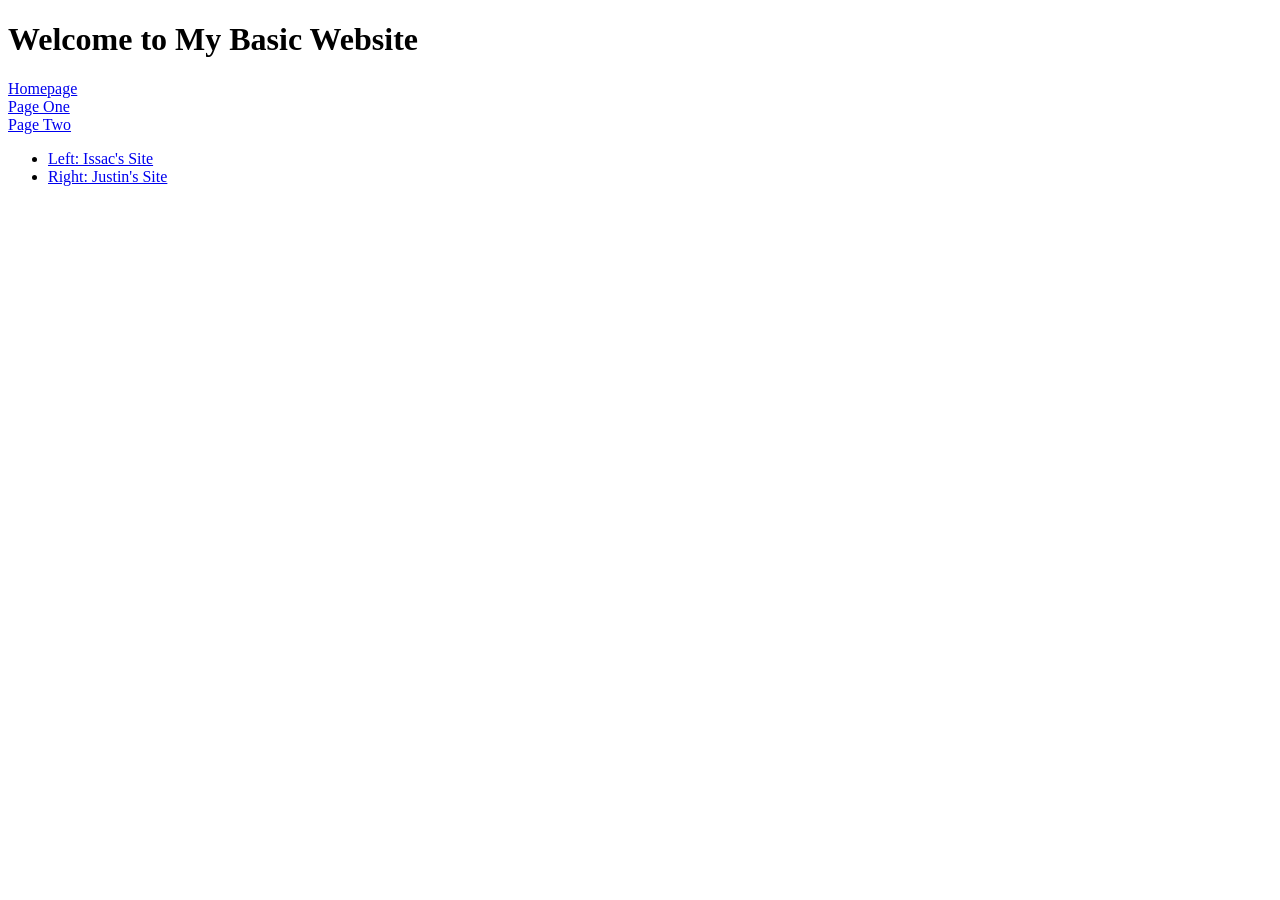
<file: test_1/Chap2/index.html>
<!DOCTYPE html>
<html>
<head>
  <title>Main Page</title>
</head>
<body>

  <h1>Welcome to My Basic Website</h1>

  <a href="page1.html">Homepage</a><br>
  <a href="page2.html">Page One</a><br>
  <a href="page3.html">Page Two</a>

</body>
</html>

<ul> 
  <li><a href="https://isaackirkman20-tech.github.io"> Left: Issac's Site</a></li>
  <li><a href="https://justinferrer17.github.io"> Right: Justin's Site</a></li>
</ul>
</file>
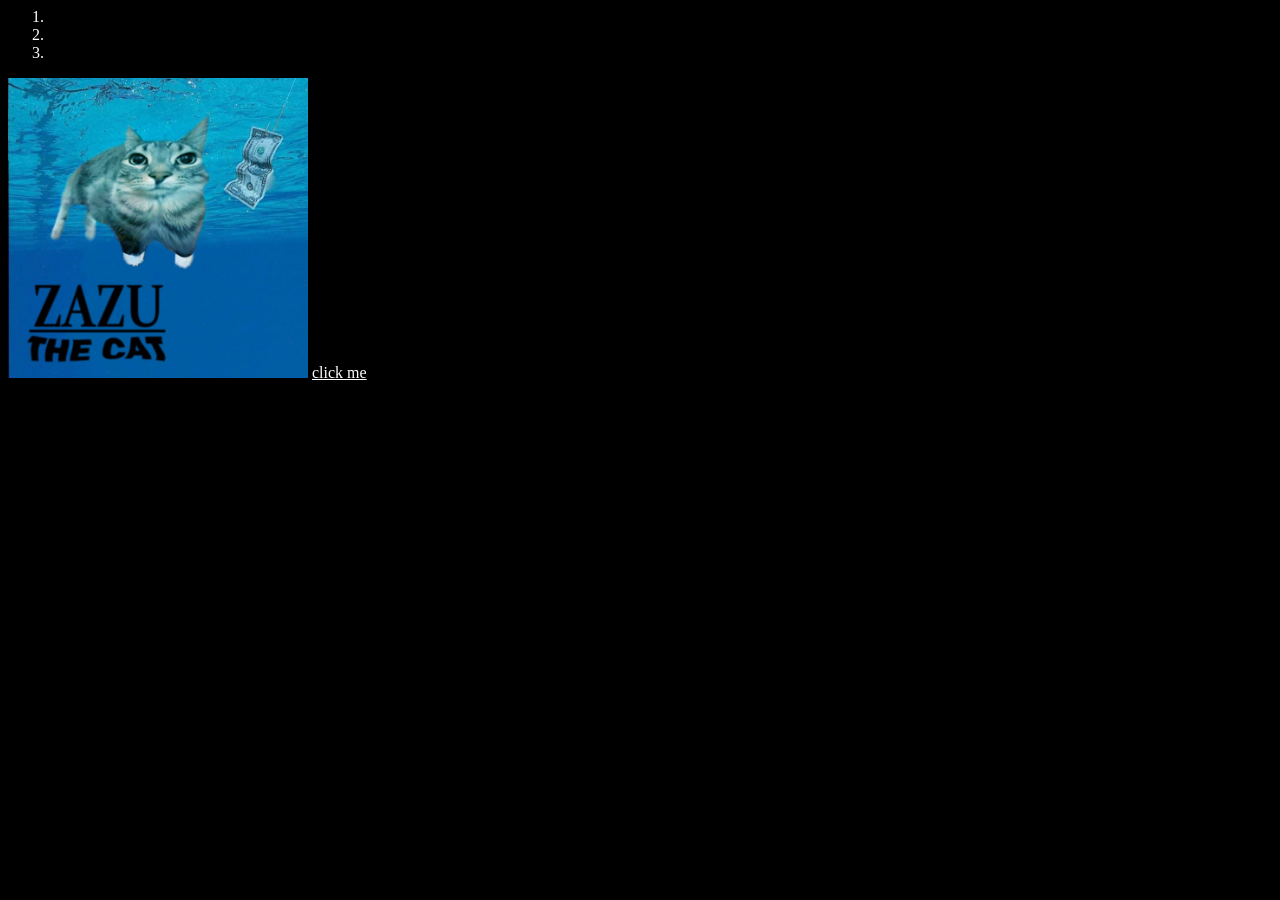
<file: U4Codepen.html>
<html><head>
	<style>
		body{background-color:black;
				color:white;
				}
		a{ color:white;
		}	
			img{
				perspective:1000px;
				 transition: transform 0.5s ease;
			}
			img:hover{
			transform: rotateY(45deg); 
			}
	</style>
</head>

<body><h1></h1>
<p></p>
<ol>
	<li></li>
	<li></li>
	<li></li>
</ol>

<img src="Zazu Cat Nirvana.jpg" alt="Zazu Cat Nirvana" width="300" height="300">

<a href="">click me</a></body></html>
</file>
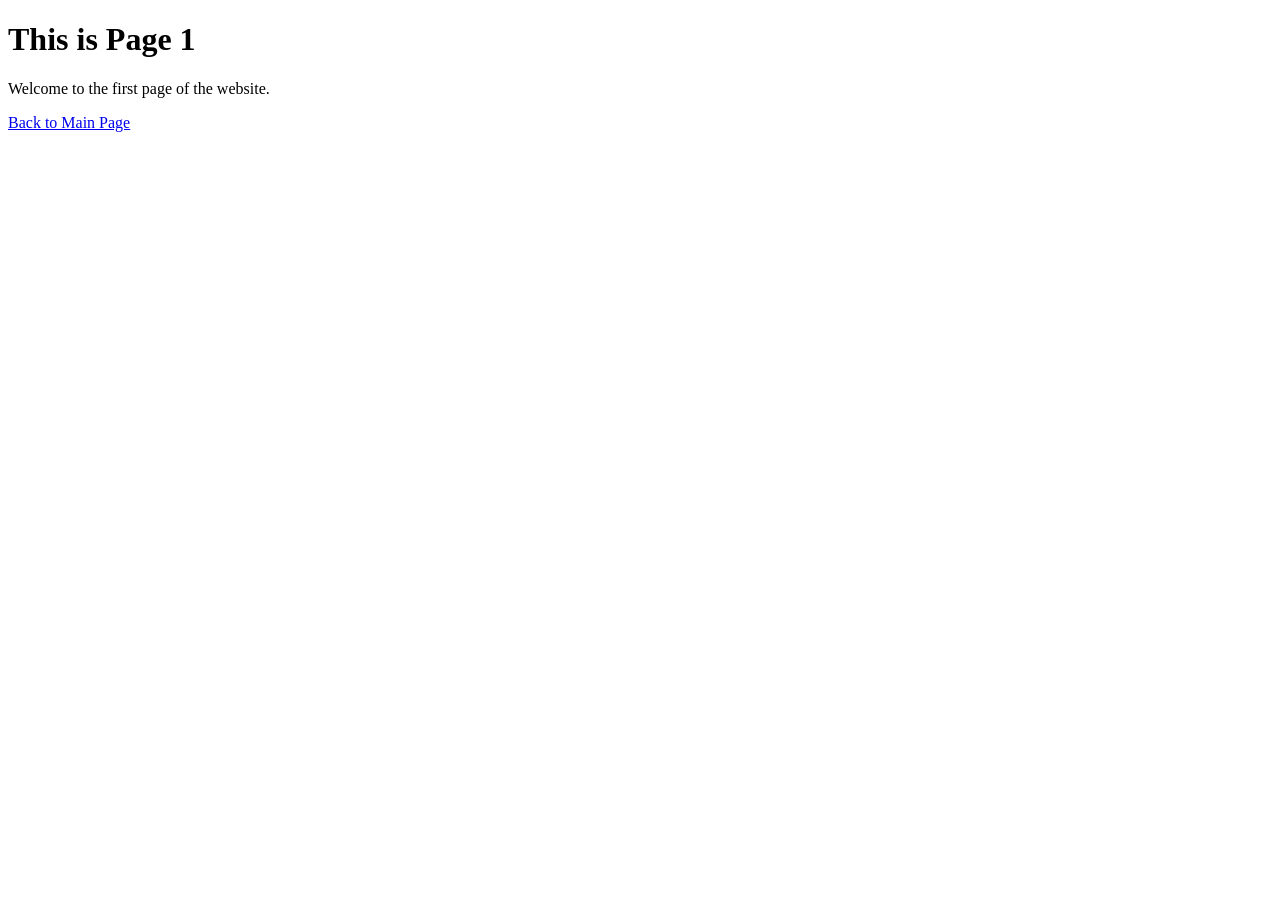
<file: test_1/Chap2/page1.html>
<!DOCTYPE html>
<html>
<head>
  <title>Page 1</title>
</head>
<body>

  <h1>This is Page 1</h1>
  <p>Welcome to the first page of the website.</p>

  <a href="index.html">Back to Main Page</a>

</body>
</html>
</file>
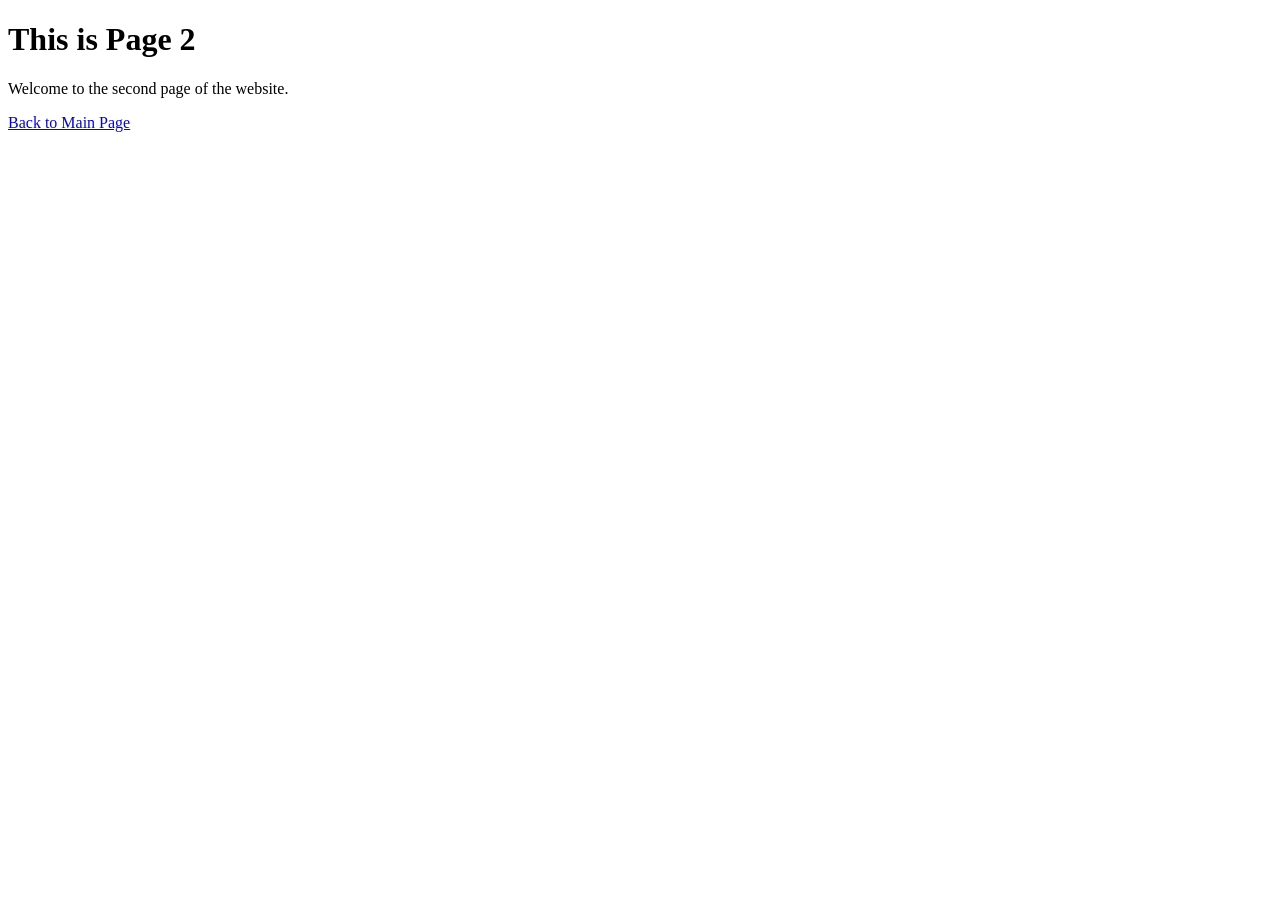
<file: test_1/Chap2/page2.html>
<!DOCTYPE html>
<html>
<head>
  <title>Page 2</title>
</head>
<body>

  <h1>This is Page 2</h1>
  <p>Welcome to the second page of the website.</p>

  <a href="index.html">Back to Main Page</a>

</body>
</html>
</file>
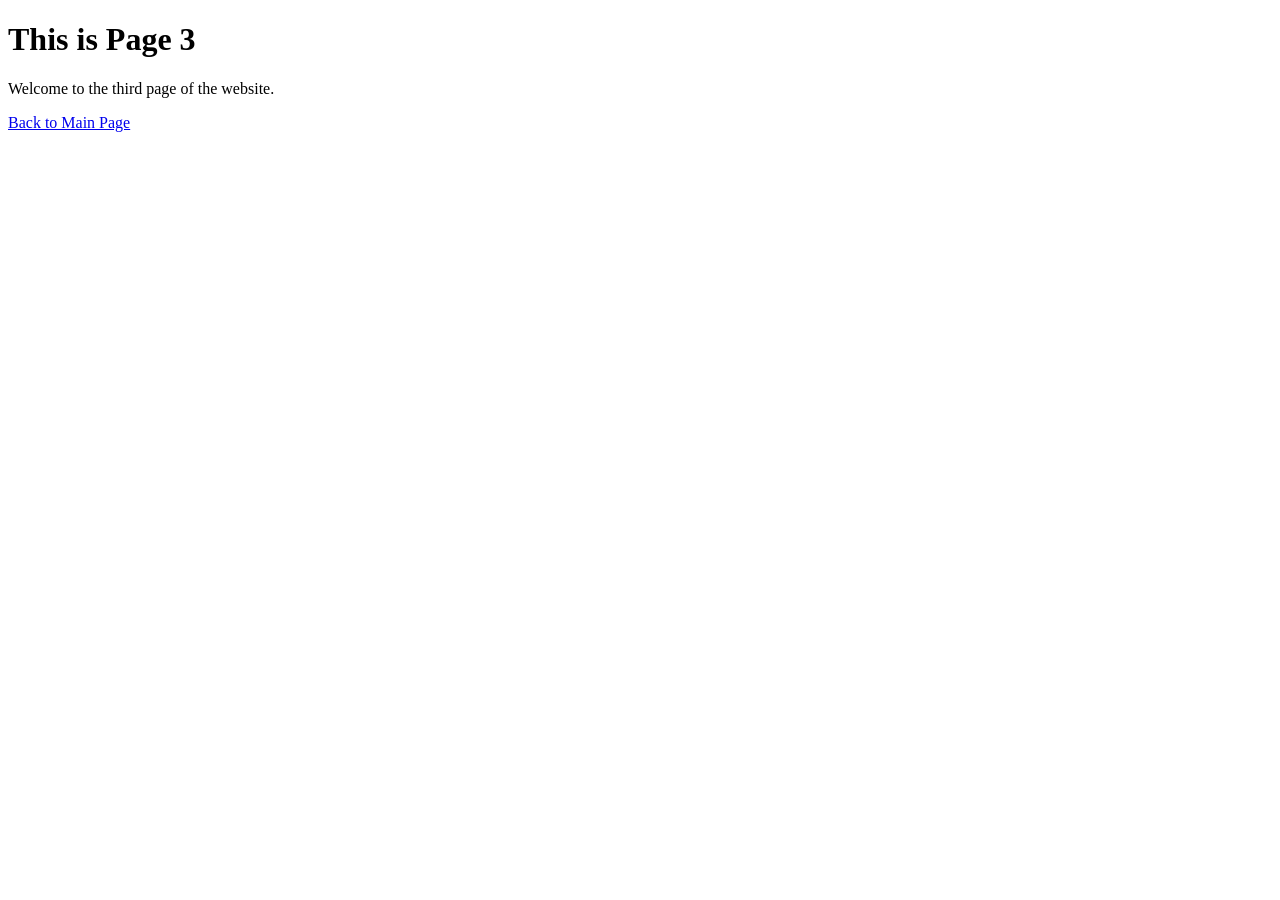
<file: test_1/Chap2/page3.html>
<!DOCTYPE html>
<html>
<head>
  <title>Page 3</title>
</head>
<body>

  <h1>This is Page 3</h1>
  <p>Welcome to the third page of the website.</p>

  <a href="index.html">Back to Main Page</a>

</body>
</html>
</file>
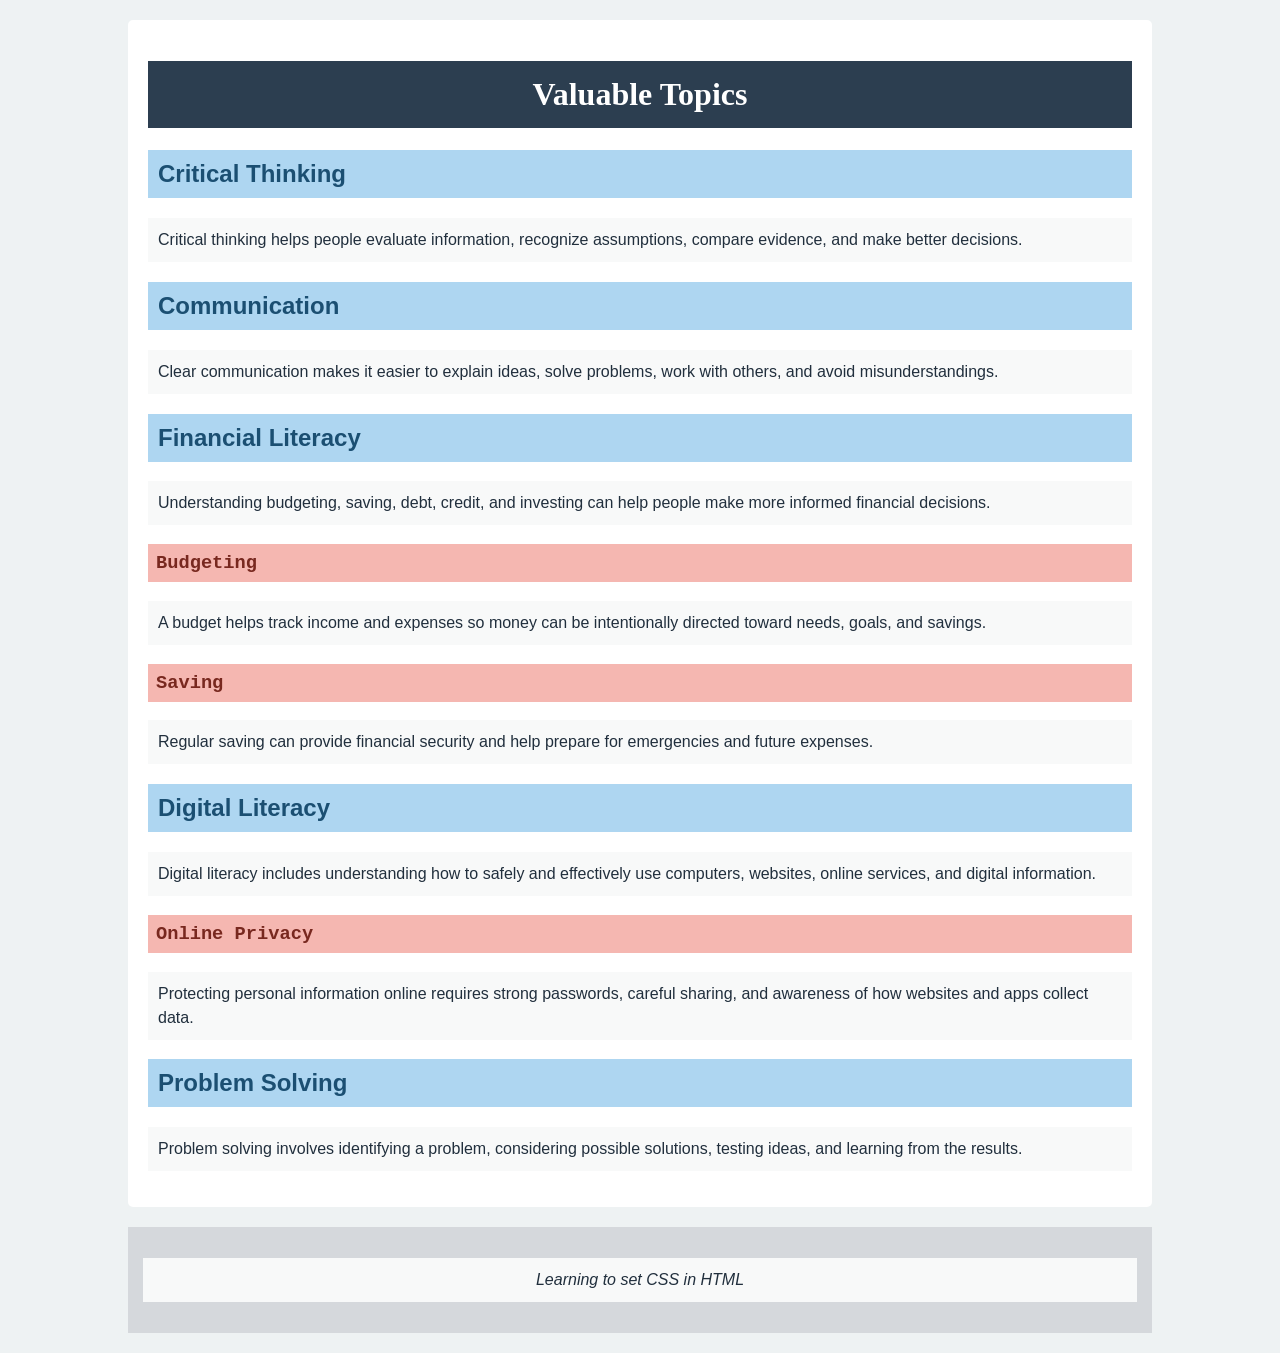
<file: test_1/Unit4/U4Project.html>
<!DOCTYPE html>
<html lang="en">
<head>
    <meta charset="UTF-8">
    <title>Valuable Topics</title>
    <style>
        /* 1. Body Styles */
        body {
            background-color: #eef2f3;
            width: 80%;
            margin: 0 auto; 
            padding: 20px;
        }

        /* 2. Headings and Paragraphs Styles */
        h1 {
            font-family: "Georgia", serif;
            color: #ffffff;
            background-color: #2c3e50;
            padding: 15px;
            text-align: center;
        }

        h2 {
            font-family: "Arial", sans-serif;
            color: #1b4f72;
            background-color: #aed6f1;
            padding: 10px;
        }

        h3 {
            font-family: "Courier New", monospace;
            color: #78281f;
            background-color: #f5b7b1;
            padding: 8px;
        }

        p {
            font-family: "Verdana", sans-serif;
            color: #212f3d;
            background-color: #f8f9f9;
            padding: 10px;
            line-height: 1.5;
        }

        /* 3. Main Element Styles */
        main {
            background-color: #ffffff;
            padding: 20px;
            border-radius: 5px;
        }

        /* 4. #Footer Styles */
        footer {
            font-style: italic;
            background-color: #d5d8dc;
            color: #566573;
            text-align: center;
            padding: 15px;
            margin-top: 20px;
        }
    </style>
</head>
<body>

    <main>
        <h1>Valuable Topics</h1>

        <h2>Critical Thinking</h2>
        <p>Critical thinking helps people evaluate information, recognize assumptions, compare evidence, and make better decisions.</p>

        <h2>Communication</h2>
        <p>Clear communication makes it easier to explain ideas, solve problems, work with others, and avoid misunderstandings.</p>

        <h2>Financial Literacy</h2>
        <p>Understanding budgeting, saving, debt, credit, and investing can help people make more informed financial decisions.</p>

        <h3>Budgeting</h3>
        <p>A budget helps track income and expenses so money can be intentionally directed toward needs, goals, and savings.</p>

        <h3>Saving</h3>
        <p>Regular saving can provide financial security and help prepare for emergencies and future expenses.</p>

        <h2>Digital Literacy</h2>
        <p>Digital literacy includes understanding how to safely and effectively use computers, websites, online services, and digital information.</p>

        <h3>Online Privacy</h3>
        <p>Protecting personal information online requires strong passwords, careful sharing, and awareness of how websites and apps collect data.</p>

        <h2>Problem Solving</h2>
        <p>Problem solving involves identifying a problem, considering possible solutions, testing ideas, and learning from the results.</p>
    </main>

    <footer>
        <p>Learning to set CSS in HTML</p>
    </footer>

</body>
</html>
</file>
